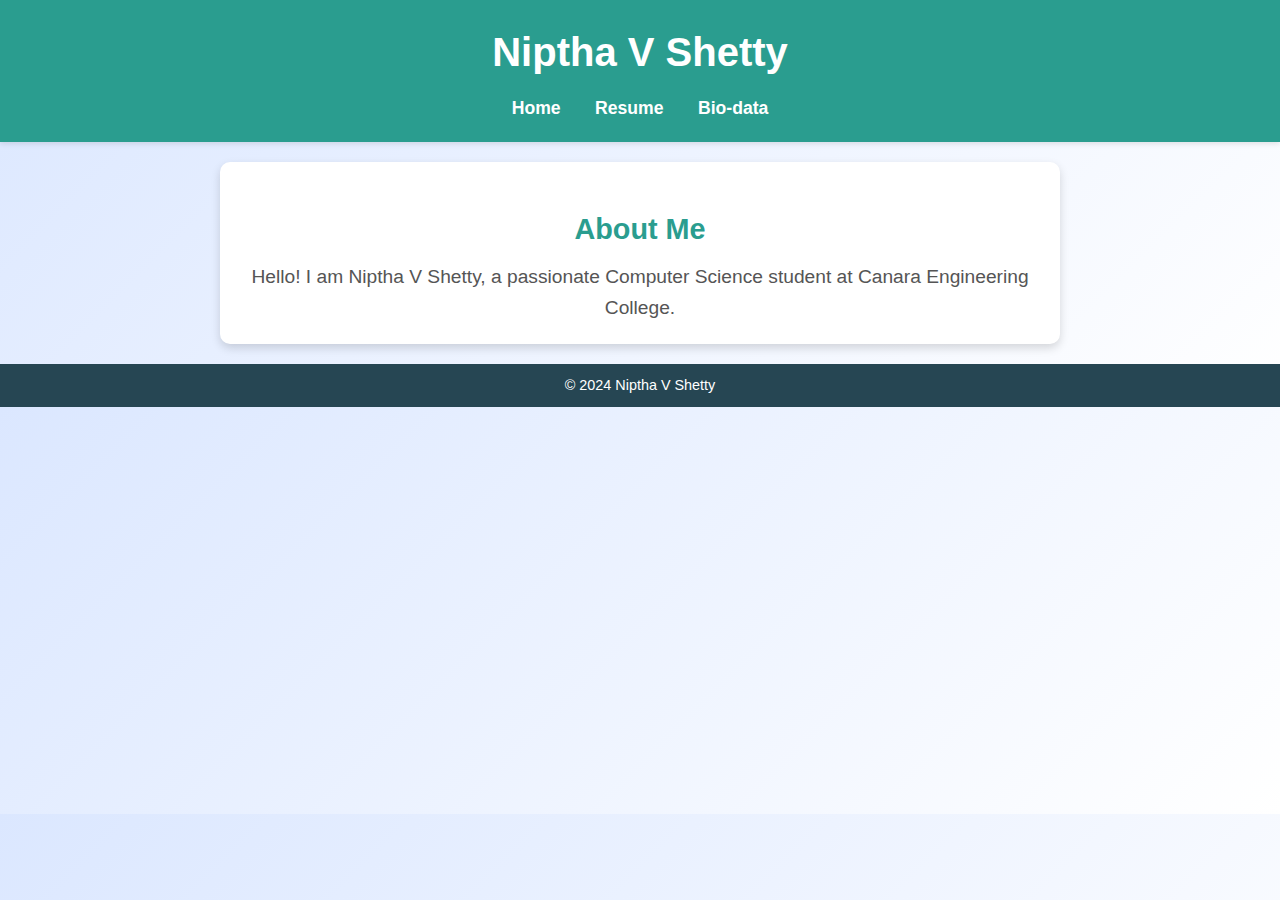
<file: index.html>
<!DOCTYPE html>
<html lang="en">

<head>
    <meta charset="UTF-8">
    <meta name="viewport" content="width=device-width, initial-scale=1.0">
    <title>Bio-Data</title>
    <link rel="stylesheet" href="home.css">
</head>

<body>
    <header class="header">
        <h1>Niptha V Shetty</h1>
        <nav>
            <a href="index.html">Home</a>
            <a href="resume.html">Resume</a>
            <a href="biodata.html">Bio-data</a>
        </nav>
    </header>

    <main>
        <section class="bio">
            <h2>About Me</h2>
            <p>Hello! I am Niptha V Shetty, a passionate Computer Science student at Canara Engineering College.</p>
        </section>
    </main>

    <footer class="footer">
        <p>© 2024 Niptha V Shetty</p>
    </footer>
</body>

</html>
</file>
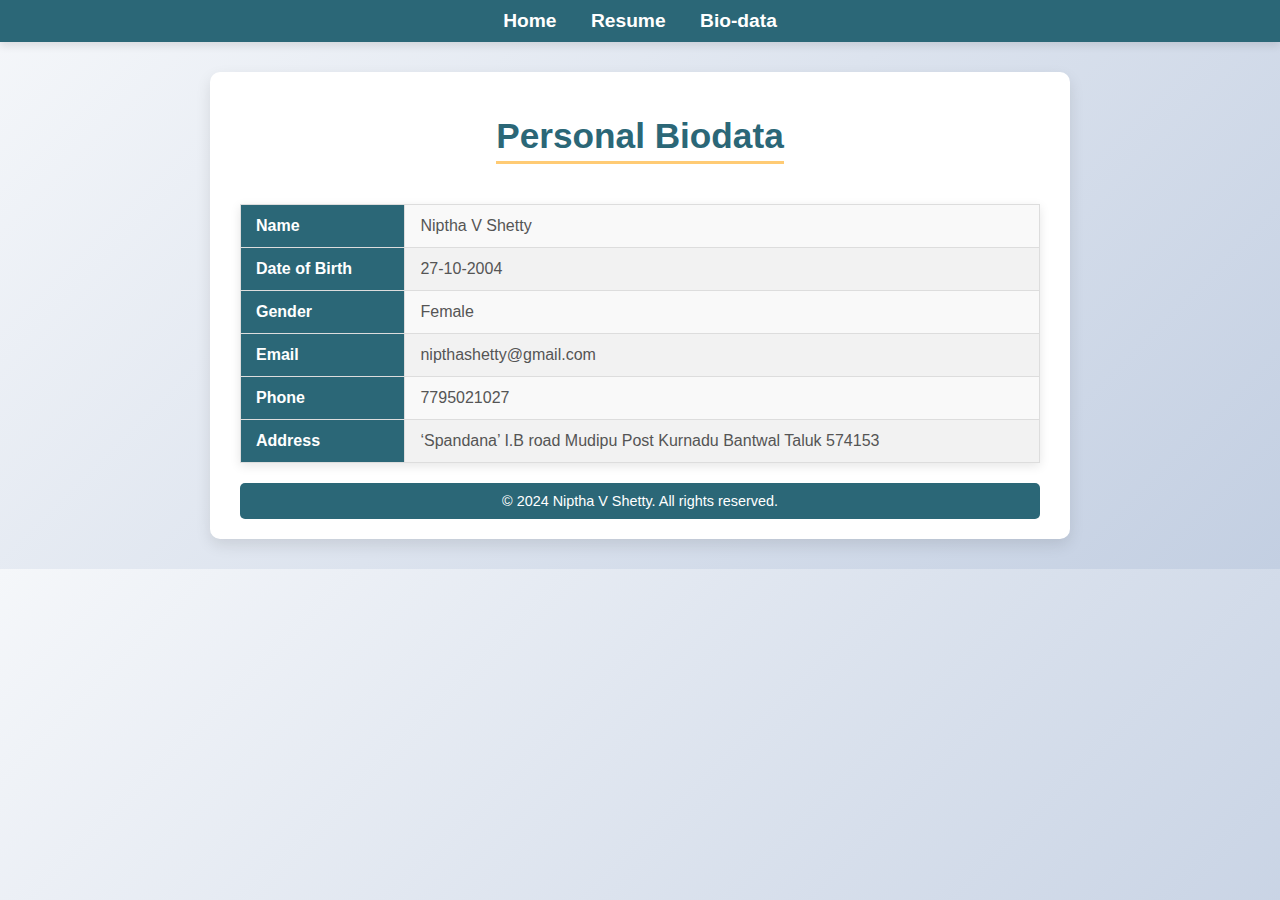
<file: biodata.html>
<!DOCTYPE html>
<html lang="en">

<head>
    <meta charset="UTF-8">
    <meta name="viewport" content="width=device-width, initial-scale=1.0">
    <link rel="stylesheet" href="biodata.css">
    <title>Biodata</title>
</head>

<body>
    <header>
        <nav>
            <div class="linksec">
                <a href="index.html">Home</a>
                <a href="resume.html">Resume</a>
                <a href="biodata.html">Bio-data</a>
            </div>
        </nav>
    </header>

    <div class="container">
        <h1>Personal Biodata</h1>
        <table>
            <tr>
                <th>Name</th>
                <td>Niptha V Shetty</td>
            </tr>
            <tr>
                <th>Date of Birth</th>
                <td>27-10-2004</td>
            </tr>
            <tr>
                <th>Gender</th>
                <td>Female</td>
            </tr>
            <tr>
                <th>Email</th>
                <td>nipthashetty@gmail.com</td>
            </tr>
            <tr>
                <th>Phone</th>
                <td>7795021027</td>
            </tr>
            <tr>
                <th>Address</th>
                <td>‘Spandana’ I.B road Mudipu Post Kurnadu Bantwal Taluk 574153</td>
            </tr>
        </table>
        <footer>
            <p>&copy; 2024 Niptha V Shetty. All rights reserved.</p>
        </footer>
    </div>
</body>

</html>
</file>
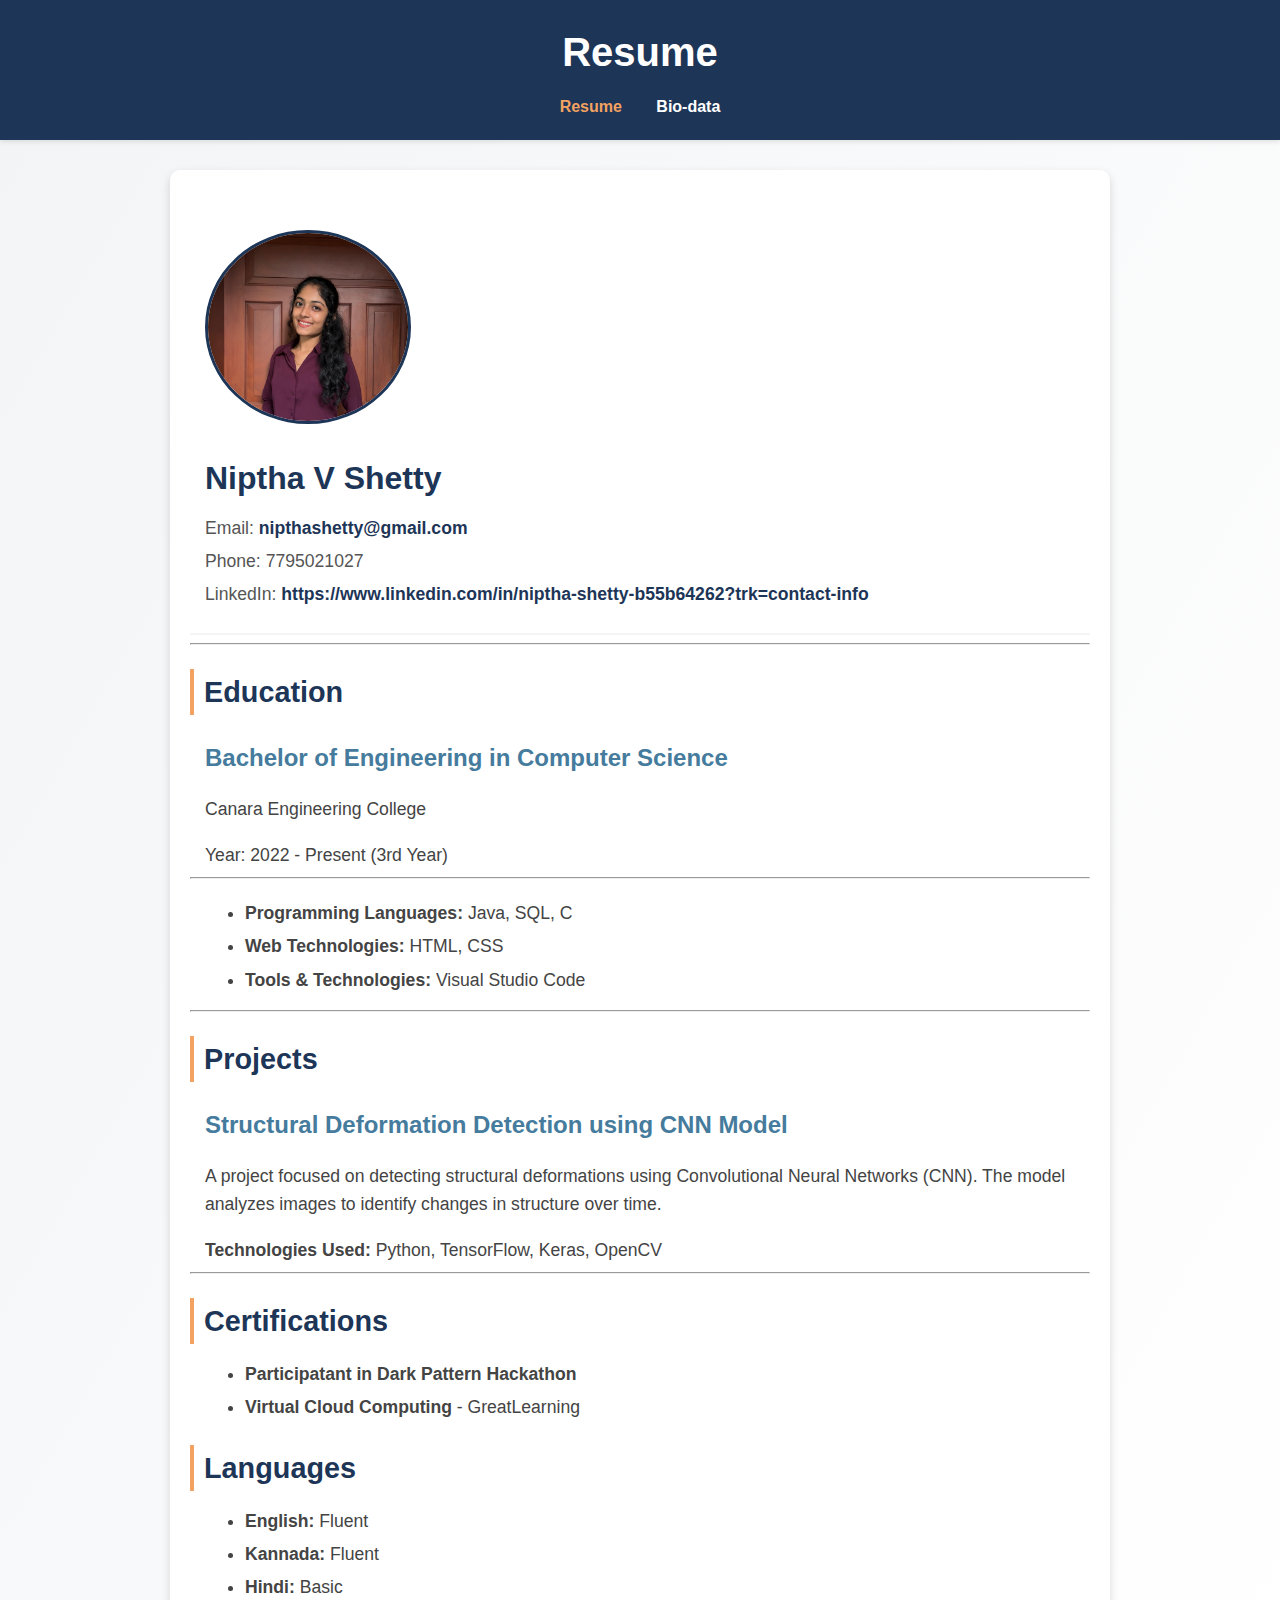
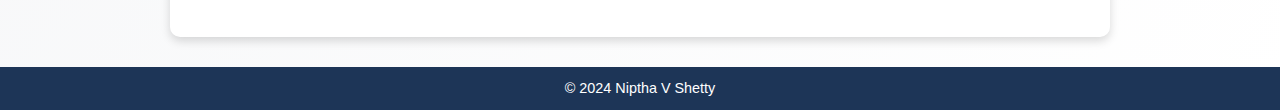
<file: resume.html>
<!DOCTYPE html>
<html lang="en">

<head>
    <meta charset="UTF-8">
    <meta name="viewport" content="width=device-width, initial-scale=1.0">
    <title>Resume</title>
    <link rel="stylesheet" href="resume.css">
</head>

<body>
    <header class="header">
        <h1>Resume</h1>
        <nav>
            <a href="resume.html" class="active">Resume</a>
            <a href="biodata.html">Bio-data</a>
        </nav>
    </header>

    <main>
        <section class="sec1">
            <div class="head">
                <img src="nip_profile.jpg" width="200px" class="profile-image" alt="Niptha V Shetty">
                <aside class="text">
                    <h1>Niptha V Shetty</h1>
                    <p>Email: <a href="mailto:nipthashetty@gmail.com">nipthashetty@gmail.com</a></p>
                    <p>Phone: 7795021027</p>
                    <p>LinkedIn:
                        <a href="https://www.linkedin.com/in/niptha-shetty-b55b64262?trk=contact-info" target="_blank">https://www.linkedin.com/in/niptha-shetty-b55b64262?trk=contact-info</a>
                    </p>

                </aside>
            </div>
        </section>
        <hr>
        <section class="education">
            <h2>Education</h2>
            <div>
                <h3>Bachelor of Engineering in Computer Science</h3>
                <p>Canara Engineering College</p>
                <p>Year: 2022 - Present (3rd Year)</p>

            </div>
        </section>
        <hr>
        <section class="skills">
            <ul>
                <li><strong>Programming Languages:</strong> Java, SQL, C</li>
                <li><strong>Web Technologies:</strong> HTML, CSS</li>
                <li><strong>Tools & Technologies:</strong> Visual Studio Code</li>
                <ul>

        </section>
        <hr>
        <section class="projects">
            <h2>Projects</h2>
            <div>
                <h3>Structural Deformation Detection using CNN Model</h3>
                <p>A project focused on detecting structural deformations using Convolutional Neural Networks (CNN). The model analyzes images to identify changes in structure over time.</p>
                <p><strong>Technologies Used:</strong> Python, TensorFlow, Keras, OpenCV</p>
            </div>

        </section>
        <hr>
        <section class="certifications">
            <h2>Certifications</h2>
            <ul>
                <li><strong>Participatant in Dark Pattern Hackathon </strong></li>
                <li><strong>Virtual Cloud Computing</strong> - GreatLearning</li>

            </ul>
        </section>
        <section class="languages">
            <h2>Languages</h2>
            <ul>
                <li><strong>English:</strong> Fluent</li>
                <li><strong>Kannada:</strong> Fluent</li>
                <li><strong>Hindi:</strong> Basic</li>

            </ul>
        </section>

    </main>

    <footer class="footer">
        <p>© 2024 Niptha V Shetty</p>
    </footer>
</body>

</html>
</file>
<file: home.css>
/* General Body Styles */

body {
    font-family: 'Lato', sans-serif;
    margin: 0;
    padding: 0;
    background: linear-gradient(135deg, #dbe7ff, #ffffff);
    color: #333;
    line-height: 1.6;
}


/* Header Section */

.header {
    background: #2a9d8f;
    /* Teal Green */
    color: white;
    text-align: center;
    padding: 20px 10px;
    box-shadow: 0 2px 5px rgba(0, 0, 0, 0.1);
}

.header h1 {
    font-size: 2.5rem;
    margin: 0;
}

nav {
    margin-top: 10px;
}

nav a {
    text-decoration: none;
    color: white;
    font-weight: bold;
    margin: 0 15px;
    font-size: 1.1rem;
    transition: color 0.3s;
}

nav a:hover {
    color: #ffdd00;
    /* Yellow highlight on hover */
}

nav a.active {
    border-bottom: 2px solid #ffdd00;
    padding-bottom: 2px;
}


/* Main Content */

main {
    max-width: 800px;
    margin: 20px auto;
    background: white;
    border-radius: 10px;
    box-shadow: 0 4px 10px rgba(0, 0, 0, 0.15);
    padding: 20px;
    overflow: hidden;
}

.bio {
    text-align: center;
}

.bio h2 {
    color: #2a9d8f;
    font-size: 1.8rem;
    margin-bottom: 10px;
}

.bio p {
    font-size: 1.2rem;
    margin: 0;
    color: #555;
}


/* Footer Section */

.footer {
    background: #264653;
    /* Darker Green */
    color: white;
    text-align: center;
    padding: 10px;
    margin-top: 20px;
    font-size: 0.9rem;
}

.footer p {
    margin: 0;
}


/* Add Responsive Styles */

@media (max-width: 600px) {
    header h1 {
        font-size: 2rem;
    }
    nav a {
        font-size: 1rem;
    }
    main {
        padding: 15px;
    }
    .bio h2 {
        font-size: 1.5rem;
    }
    .bio p {
        font-size: 1rem;
    }
}
</file>
<file: biodata.css>
/* General Body Styles */

body {
    font-family: 'Arial', sans-serif;
    margin: 0;
    padding: 0;
    background: linear-gradient(135deg, #f5f7fa, #c3cfe2);
    /* Soft gradient background */
    color: #333;
}


/* Header and Navigation */

header {
    background: #2b6777;
    /* Dark teal */
    padding: 10px 20px;
    box-shadow: 0 4px 8px rgba(0, 0, 0, 0.1);
}

header nav {
    display: flex;
    justify-content: center;
}

.linksec a {
    text-decoration: none;
    color: white;
    font-size: 1.2rem;
    font-weight: bold;
    margin: 0 15px;
    transition: color 0.3s;
}

.linksec a:hover {
    color: #ffcb74;
    /* Golden highlight on hover */
}


/* Container Styles */

.container {
    max-width: 800px;
    margin: 30px auto;
    background: white;
    border-radius: 10px;
    box-shadow: 0 6px 15px rgba(0, 0, 0, 0.1);
    padding: 20px 30px;
    text-align: center;
}


/* Header Title */

.container h1 {
    color: #2b6777;
    font-size: 2.2rem;
    margin-bottom: 20px;
    border-bottom: 3px solid #ffcb74;
    display: inline-block;
    padding-bottom: 5px;
}


/* Table Styles */

table {
    width: 100%;
    border-collapse: collapse;
    margin-top: 20px;
    background: #f9f9f9;
    box-shadow: 0 3px 10px rgba(0, 0, 0, 0.1);
}

th,
td {
    text-align: left;
    padding: 12px 15px;
    border: 1px solid #ddd;
    font-size: 1rem;
}

th {
    background: #2b6777;
    color: white;
    font-weight: bold;
}

td {
    color: #555;
}

tr:nth-child(even) {
    background: #f2f2f2;
}


/* Footer Styles */

footer {
    margin-top: 20px;
    background: #2b6777;
    color: white;
    padding: 10px;
    border-radius: 5px;
    text-align: center;
    font-size: 0.9rem;
}

footer p {
    margin: 0;
}


/* Responsive Design */

@media (max-width: 768px) {
    .container {
        padding: 15px;
    }
    table {
        font-size: 0.9rem;
    }
    th,
    td {
        padding: 10px;
    }
}
</file>
<file: resume.css>
/* General Styles */

body {
    font-family: 'Roboto', sans-serif;
    margin: 0;
    padding: 0;
    line-height: 1.6;
    background: linear-gradient(120deg, #f3f4f6, #ffffff);
    color: #333;
}


/* Header */

.header {
    background: #1d3557;
    /* Dark Blue */
    color: white;
    padding: 20px;
    text-align: center;
    box-shadow: 0 2px 5px rgba(0, 0, 0, 0.1);
}

.header h1 {
    margin: 0;
    font-size: 2.5rem;
}

nav {
    margin-top: 10px;
}

nav a {
    text-decoration: none;
    color: white;
    margin: 0 15px;
    font-weight: bold;
    font-size: 1rem;
    transition: color 0.3s;
}

nav a:hover,
nav a.active {
    color: #f4a261;
    /* Highlight */
}


/* Main Content */

main {
    max-width: 900px;
    margin: 30px auto;
    padding: 20px;
    background: white;
    border-radius: 10px;
    box-shadow: 0 4px 10px rgba(0, 0, 0, 0.15);
}


/* Profile Section */

.sec1 {
    display: flex;
    align-items: center;
    padding: 20px 0;
    border-bottom: 2px solid #f4f4f4;
}

.sec1 .profile-image {
    border-radius: 50%;
    border: 3px solid #1d3557;
    margin-right: 20px;
}

.sec1 .text h1 {
    color: #1d3557;
    font-size: 2rem;
    margin-bottom: 10px;
}

.sec1 .text p {
    margin: 5px 0;
    color: #555;
}

.sec1 .text a {
    text-decoration: none;
    color: #1d3557;
    font-weight: bold;
}

.sec1 .text a:hover {
    color: #f4a261;
}


/* Section Styles */

section {
    margin-top: 20px;
}

section h2 {
    font-size: 1.8rem;
    color: #1d3557;
    margin-bottom: 15px;
    border-left: 4px solid #f4a261;
    padding-left: 10px;
}

section div,
section ul {
    margin-left: 15px;
    color: #444;
}

section h3 {
    color: #457b9d;
    font-size: 1.5rem;
    margin-bottom: 10px;
}

section ul li,
section div p {
    margin-bottom: 5px;
    font-size: 1.1rem;
}


/* Footer */

.footer {
    background: #1d3557;
    color: white;
    text-align: center;
    padding: 10px 0;
    margin-top: 30px;
    font-size: 0.9rem;
}

.footer p {
    margin: 0;
}


/* Responsive Design */

@media (max-width: 768px) {
    main {
        padding: 15px;
    }
    .sec1 {
        flex-direction: column;
        align-items: center;
    }
    .sec1 .profile-image {
        margin: 0 0 15px 0;
    }
    .sec1 .text {
        text-align: center;
    }
}
</file>
